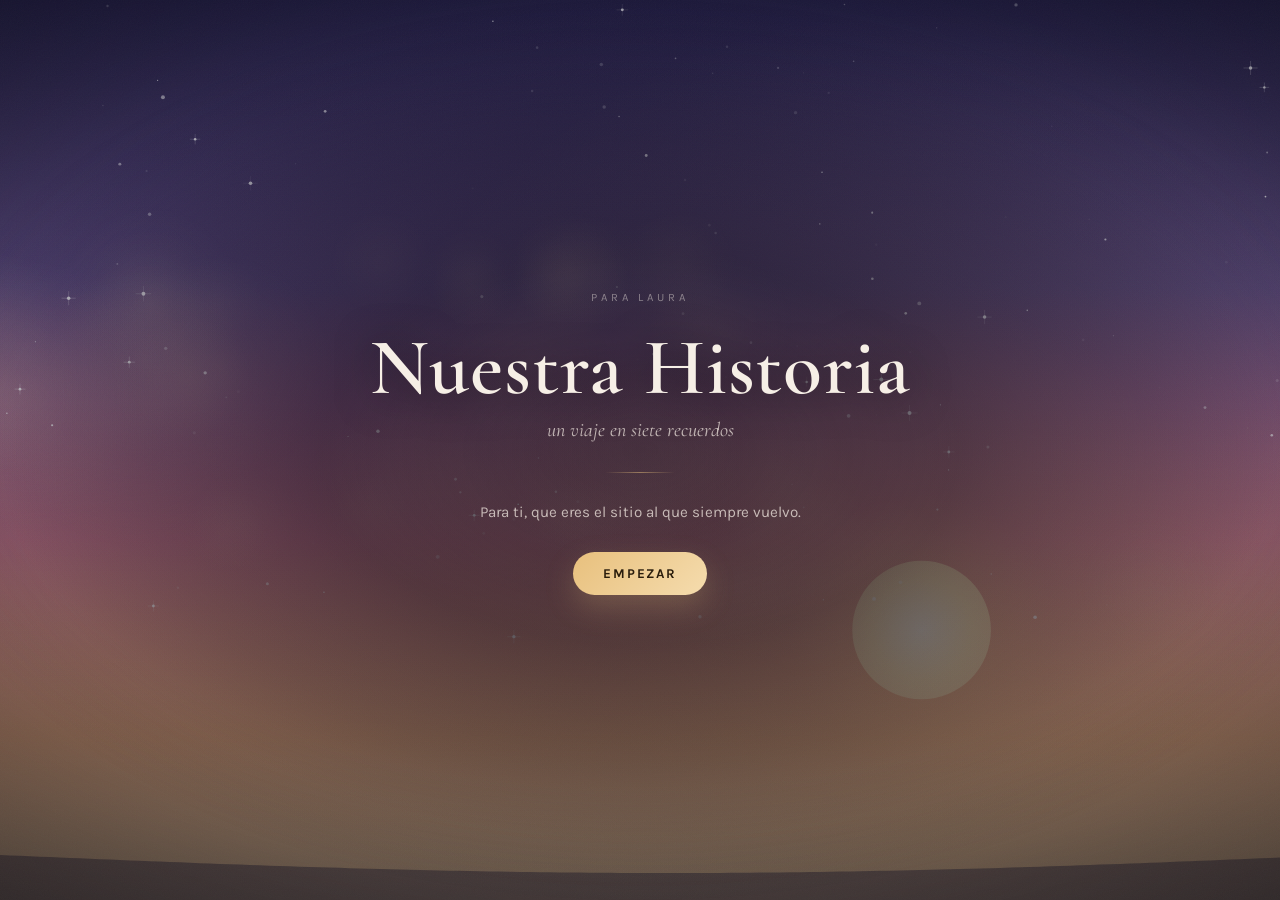
<file: index.html>
<!DOCTYPE html>
<html lang="es">
<head>
<meta charset="utf-8">
<meta name="viewport" content="width=device-width, initial-scale=1, viewport-fit=cover">
<meta name="theme-color" content="#1b1430">
<title>Nuestra Historia</title>

<link rel="preconnect" href="https://fonts.googleapis.com">
<link rel="preconnect" href="https://fonts.gstatic.com" crossorigin>
<link href="https://fonts.googleapis.com/css2?family=Cormorant+Garamond:ital,wght@0,400;0,600;1,400&family=Karla:wght@400;500;700&display=swap" rel="stylesheet">

<link rel="stylesheet" href="css/base.css">
<link rel="stylesheet" href="css/escena.css">
<link rel="stylesheet" href="css/ui.css">
<link rel="stylesheet" href="css/acertijos.css">
<link rel="stylesheet" href="css/mundo.css">
</head>
<body>

<!-- ===== MUNDO 3D ===== -->
<canvas id="lienzo3d" aria-hidden="true"></canvas>

<!-- ===== FONDO 2D: se usa en portada, prólogo y carta, y si no hay 3D ===== -->
<div id="mundo">
  <canvas id="lienzo" aria-hidden="true"></canvas>
  <div id="foto-fondo" aria-hidden="true"></div>
  <div id="velo" aria-hidden="true"></div>
  <div id="vineta" aria-hidden="true"></div>
</div>
<div id="foco" aria-hidden="true"></div>

<!-- ===== BARRA SUPERIOR ===== -->
<header id="hud" hidden>
  <button id="btn-mapa"  class="hud-btn" type="button" title="El viaje">
    <span class="hud-ico">◈</span><span class="hud-txt">El viaje</span>
  </button>
  <div id="hud-centro">
    <span id="hud-lugar"></span>
    <span id="hud-progreso"></span>
  </div>
  <div class="hud-derecha">
    <button id="btn-album" class="hud-btn" type="button" title="Recuerdos">
      <span class="hud-ico">❤</span><span class="hud-txt">Recuerdos</span>
    </button>
    <button id="btn-musica" class="hud-btn hud-btn-icono" type="button" title="Música" aria-pressed="false">
      <span class="hud-ico" id="ico-musica">♪</span>
    </button>
  </div>
</header>

<!-- ===== CONTENIDO ===== -->
<main id="escenario" tabindex="-1"></main>

<!-- ===== INTERFAZ DEL MUNDO 3D ===== -->
<div id="capa-mundo" hidden>
  <div id="brujula">
    <span id="brujula-flecha">▲</span>
    <span id="brujula-texto"></span>
    <span id="brujula-dist"></span>
  </div>

  <div id="mira"></div>

  <div id="cartel-objeto" hidden>
    <span id="cartel-titulo"></span>
    <span id="cartel-accion"></span>
  </div>

  <div id="mandos">
    <div id="palanca"><div id="palanca-bola"></div></div>
  </div>

  <button id="btn-tocar" type="button" hidden>
    <span class="ico">✦</span>
    <span class="txt">Tocar</span>
  </button>

  <div id="aviso-raton" hidden>
    <div class="caja">
      <p class="grande">Toca la pantalla para mirar alrededor</p>
      <p class="chica">Moverse: <b>W A S D</b> o las flechas · Correr: <b>Mayúsculas</b> · Salir del ratón: <b>Esc</b></p>
    </div>
  </div>
</div>

<!-- ===== CAPAS FLOTANTES ===== -->
<div id="celebracion" aria-hidden="true"></div>
<div id="transicion" aria-hidden="true"></div>
<div id="avisos" role="status" aria-live="polite"></div>

<audio id="pista-musica" loop preload="none"></audio>

<!-- ===== CÓDIGO ===== -->
<script src="vendor/three.min.js"></script>
<script src="contenido/historia.js"></script>
<script src="js/util.js"></script>
<script src="js/audio.js"></script>
<script src="js/escena.js"></script>
<script src="js/dialogo.js"></script>
<script src="js/acertijos.js"></script>
<script src="js/album.js"></script>
<script src="js/mundo/piezas.js"></script>
<script src="js/mundo/paisaje.js"></script>
<script src="js/mundo/jugador.js"></script>
<script src="js/mundo/mundo.js"></script>
<script src="js/motor.js"></script>
<script src="js/main.js"></script>
</body>
</html>
</file>
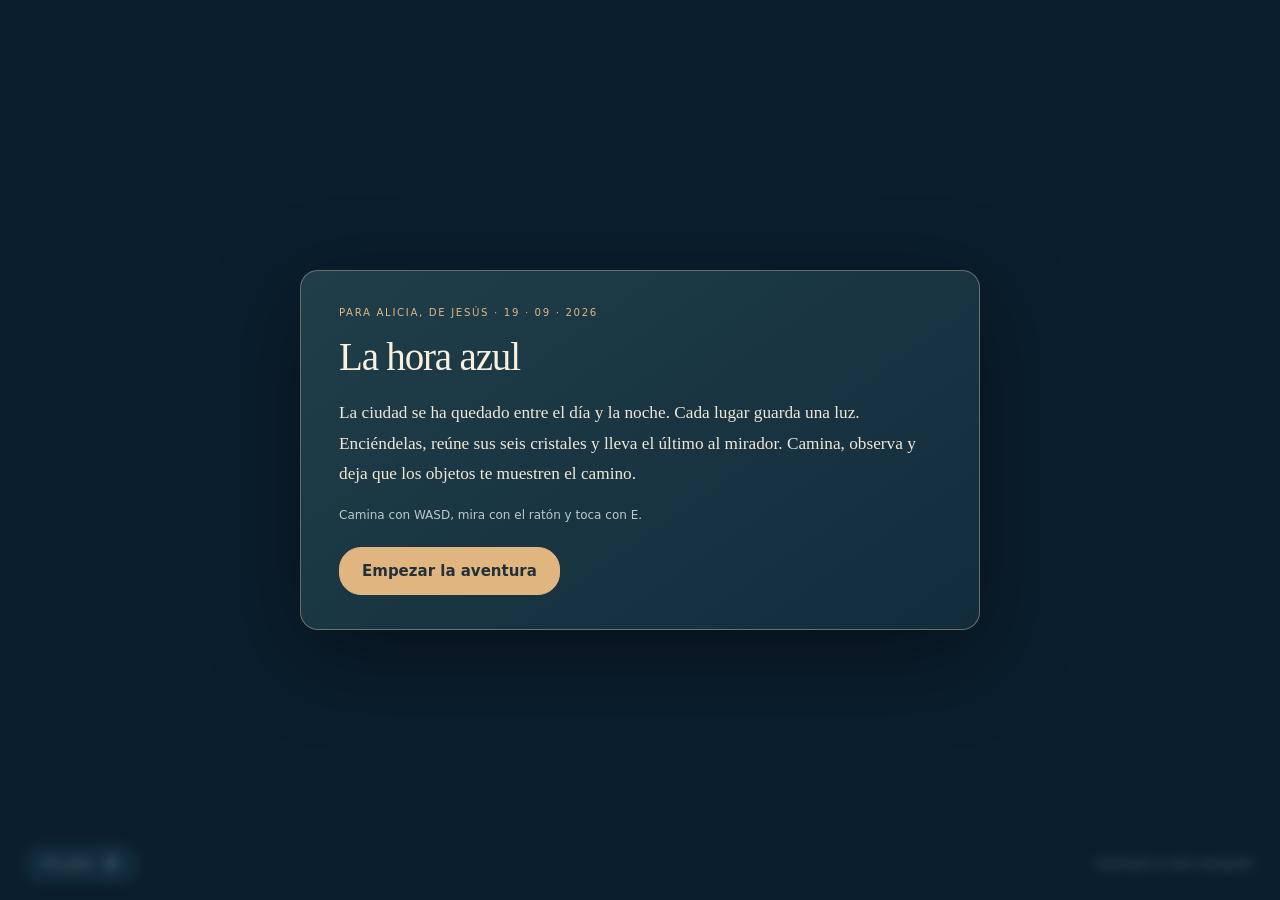
<file: hora-azul/index.html>
<!doctype html>
<html lang="es">
<head>
<meta charset="utf-8">
<meta name="viewport" content="width=device-width,initial-scale=1,viewport-fit=cover">
<meta name="theme-color" content="#111f2a">
<title>La hora azul · Para Alicia</title>
<meta name="description" content="Una aventura en primera persona por los lugares de nuestra historia.">
<link rel="stylesheet" href="estilo.css">
</head>
<body>

<canvas id="lienzo"></canvas>

<header id="cabecera" hidden>
  <p id="subtitulo"></p>
  <h1 id="titulo"></h1>
</header>

<section id="objetivo" hidden>
  <small>Ahora</small>
  <p id="objetivo-txt"></p>
  <span id="progreso"></span>
</section>

<div id="mira"></div>

<div id="cartel" hidden>
  <span id="cartel-txt"></span>
  <span id="cartel-acc"></span>
</div>

<div id="aviso" hidden></div>

<footer id="controles">
  <button id="btn-pista">Una pista <b>H</b></button>
  <span id="guardado">Guardado en este navegador</span>
</footer>

<div id="mandos">
  <div id="palanca"><div id="bola"></div></div>
</div>
<button id="btn-tocar" hidden><span>✦</span>Tocar</button>
<button id="btn-foto" hidden><span>◎</span>Foto</button>

<div id="aviso-raton" hidden>
  <div>Toca la pantalla para mirar alrededor</div>
</div>

<div id="panel" hidden>
  <div id="panel-caja"></div>
</div>

<script type="importmap">
{ "imports": {
    "three": "./vendor/three.module.js",
    "three/addons/": "./vendor/jsm/"
} }
</script>

<script type="module">
  import { Juego } from './motor/juego.js';
  const j = new Juego();
  document.documentElement.style.setProperty('--escala', j.estado.ajustes.texto);
  j.render.ponerCalidad(j.estado.ajustes.calidad);
  j.arrancar();
  window.__juego = j;   // para las pruebas
</script>
</body>
</html>
</file>
<file: css/base.css>
/* ============================================================
   BASE · variables, tipografía, reset
   ============================================================ */

:root{
  --tinta:        #f6efe6;
  --tinta-suave:  rgba(246,239,230,.72);
  --tinta-tenue:  rgba(246,239,230,.45);
  --papel:        rgba(22,16,34,.58);
  --papel-solido: #1d1630;
  --oro:          #e8c07d;
  --oro-claro:    #f5dcae;
  --rosa:         #e79a9a;
  --verde:        #8fcfa8;
  --rojo:         #e08b85;

  --borde:        rgba(246,239,230,.16);
  --borde-fuerte: rgba(232,192,125,.5);

  --serif:  "Cormorant Garamond", Georgia, "Times New Roman", serif;
  --sans:   "Karla", -apple-system, BlinkMacSystemFont, "Segoe UI", Roboto, sans-serif;

  --r-s: 10px;
  --r-m: 16px;
  --r-l: 24px;

  --sombra: 0 18px 50px rgba(0,0,0,.45);
  --curva:  cubic-bezier(.22,.7,.3,1);

  --hud-alto: 56px;
  --seguro-sup: env(safe-area-inset-top, 0px);
  --seguro-inf: env(safe-area-inset-bottom, 0px);
}

*,*::before,*::after{ box-sizing:border-box; }

html,body{
  height:100%;
  margin:0;
  padding:0;
}

body{
  background:#120d1f;
  color:var(--tinta);
  font-family:var(--sans);
  font-size:16px;
  line-height:1.6;
  overflow:hidden;
  -webkit-font-smoothing:antialiased;
  text-rendering:optimizeLegibility;
  overscroll-behavior:none;
}

h1,h2,h3{
  font-family:var(--serif);
  font-weight:600;
  line-height:1.15;
  margin:0;
  letter-spacing:.01em;
}

p{ margin:0 0 1em; }
p:last-child{ margin-bottom:0; }

button{
  font-family:inherit;
  font-size:inherit;
  color:inherit;
  border:0;
  background:none;
  cursor:pointer;
  -webkit-tap-highlight-color:transparent;
}

input,select{
  font-family:inherit;
  font-size:inherit;
  color:inherit;
}

:focus-visible{
  outline:2px solid var(--oro);
  outline-offset:3px;
  border-radius:4px;
}

::selection{ background:rgba(232,192,125,.32); }

/* ------------------------------------------------------------
   Escenario: la zona donde vive cada pantalla
   ------------------------------------------------------------ */
#escenario{
  position:relative;
  z-index:3;
  height:100%;
  overflow-y:auto;
  overflow-x:hidden;
  -webkit-overflow-scrolling:touch;
  padding:
    calc(var(--seguro-sup) + 24px) 20px
    calc(var(--seguro-inf) + 40px);
  display:flex;
  flex-direction:column;
  align-items:center;
  /* Nada de justify-content:center aquí: si el contenido es más alto que la
     pantalla, recorta por arriba y no hay forma de llegar. El centrado lo
     hace `margin:auto` de .pantalla, que sí respeta el desbordamiento. */
  scrollbar-width:thin;
  scrollbar-color:rgba(246,239,230,.22) transparent;
}
#escenario.con-hud{
  padding-top:calc(var(--seguro-sup) + var(--hud-alto) + 18px);
}
#escenario::-webkit-scrollbar{ width:8px; }
#escenario::-webkit-scrollbar-thumb{
  background:rgba(246,239,230,.2);
  border-radius:8px;
}

.pantalla{
  width:100%;
  max-width:620px;
  margin:auto;
  padding:34px 26px;
  animation:entrar .7s var(--curva) both;
}
.pantalla--ancha{ max-width:860px; }

@keyframes entrar{
  from{ opacity:0; transform:translateY(18px); }
  to  { opacity:1; transform:none; }
}

/* Aparición escalonada de hijos */
.escalonado > *{ animation:entrar .6s var(--curva) both; }
.escalonado > *:nth-child(1){ animation-delay:.05s; }
.escalonado > *:nth-child(2){ animation-delay:.14s; }
.escalonado > *:nth-child(3){ animation-delay:.23s; }
.escalonado > *:nth-child(4){ animation-delay:.32s; }
.escalonado > *:nth-child(5){ animation-delay:.41s; }
.escalonado > *:nth-child(6){ animation-delay:.50s; }
.escalonado > *:nth-child(7){ animation-delay:.59s; }
.escalonado > *:nth-child(8){ animation-delay:.68s; }

/* ------------------------------------------------------------
   Avisos (mensajes flotantes)
   ------------------------------------------------------------ */
#avisos{
  position:fixed;
  left:50%;
  bottom:calc(var(--seguro-inf) + 22px);
  transform:translateX(-50%);
  z-index:60;
  display:flex;
  flex-direction:column;
  gap:8px;
  align-items:center;
  pointer-events:none;
  width:min(92vw,440px);
}
.aviso{
  background:rgba(18,13,31,.92);
  border:1px solid var(--borde);
  backdrop-filter:blur(14px);
  -webkit-backdrop-filter:blur(14px);
  border-radius:999px;
  padding:9px 20px;
  font-size:.9rem;
  text-align:center;
  box-shadow:var(--sombra);
  animation:aviso-in .4s var(--curva) both;
}
.aviso--bien{ border-color:rgba(143,207,168,.45); color:#cdeedb; }
.aviso--mal { border-color:rgba(224,139,133,.45); color:#f3c9c6; }
.aviso.saliendo{ animation:aviso-out .35s ease forwards; }

@keyframes aviso-in{
  from{ opacity:0; transform:translateY(14px) scale(.96); }
  to  { opacity:1; transform:none; }
}
@keyframes aviso-out{
  to{ opacity:0; transform:translateY(-10px); }
}

/* ------------------------------------------------------------
   Transición entre escenas
   ------------------------------------------------------------ */
#transicion{
  position:fixed;
  inset:0;
  z-index:80;
  background:#0d0918;
  opacity:0;
  pointer-events:none;
  transition:opacity .55s ease;
}
#transicion.visible{ opacity:1; pointer-events:all; }

/* ------------------------------------------------------------
   Utilidades
   ------------------------------------------------------------ */
.oculto{ display:none !important; }
.centrado{ text-align:center; }

.solo-lectores{
  position:absolute;
  width:1px;height:1px;
  padding:0;margin:-1px;
  overflow:hidden;
  clip:rect(0 0 0 0);
  white-space:nowrap;
  border:0;
}

/* Error de contenido */
.panico{
  max-width:640px;
  margin:auto;
  background:#2a1622;
  border:1px solid rgba(224,139,133,.5);
  border-radius:var(--r-m);
  padding:26px;
  font-family:var(--sans);
}
.panico h2{ color:var(--rojo); margin-bottom:12px; }
.panico code{
  display:block;
  background:rgba(0,0,0,.4);
  padding:12px;
  border-radius:8px;
  font-size:.85rem;
  margin-top:12px;
  white-space:pre-wrap;
  word-break:break-word;
}

@media (prefers-reduced-motion:reduce){
  *,*::before,*::after{
    animation-duration:.01ms !important;
    animation-iteration-count:1 !important;
    transition-duration:.01ms !important;
  }
}

@media (max-width:520px){
  body{ font-size:15px; }
  #escenario{ padding-left:16px; padding-right:16px; }
  .pantalla{ padding:26px 14px; }
}
</file>
<file: css/escena.css>
/* ============================================================
   ESCENA · el paisaje de fondo
   ============================================================ */

#mundo{
  position:fixed;
  inset:0;
  z-index:0;
  overflow:hidden;
  background:#120d1f;
}

#lienzo{
  position:absolute;
  inset:0;
  width:100%;
  height:100%;
  display:block;
  transition:opacity 1s ease;
}
#lienzo.atenuado{ opacity:.35; }

/* Foto real de fondo (si el capítulo la tiene) */
#foto-fondo{
  position:absolute;
  inset:-3%;
  background-size:cover;
  background-position:center;
  opacity:0;
  transform:scale(1.06);
  transition:opacity 1.4s ease;
  filter:saturate(.88) contrast(1.02);
}
#foto-fondo.visible{
  opacity:.55;
  animation:respirar 26s ease-in-out infinite alternate;
}
@keyframes respirar{
  from{ transform:scale(1.04) translate(0,0); }
  to  { transform:scale(1.12) translate(-1.2%,-1%); }
}

/* Velo de color: da unidad y hace legible el texto */
#velo{
  position:absolute;
  inset:0;
  background:
    radial-gradient(120% 80% at 50% 0%,   rgba(10,7,20,0)   0%, rgba(10,7,20,.30) 60%, rgba(10,7,20,.62) 100%),
    linear-gradient(180deg, rgba(12,8,22,.18) 0%, rgba(12,8,22,.52) 100%);
  transition:background 1.2s ease;
}

/* ------------------------------------------------------------
   Enfoque: oscurece el centro de la pantalla, que es donde cae
   siempre el texto. El paisaje sigue viéndose alrededor y el
   contraste queda asegurado en cualquier escenario, también de día.
   Va a pantalla completa a propósito: si se pusiera detrás del
   bloque de texto se le vería el borde rectangular.
   ------------------------------------------------------------ */
#foco{
  position:fixed;
  inset:0;
  z-index:2;
  pointer-events:none;
  background:radial-gradient(ellipse 62% 54% at 50% 50%,
    rgba(8,5,16,.56) 0%,
    rgba(8,5,16,.46) 40%,
    rgba(8,5,16,.24) 64%,
    rgba(8,5,16,.07) 80%,
    rgba(8,5,16,0)   93%);
}

/* Viñeta */
#vineta{
  position:absolute;
  inset:0;
  pointer-events:none;
  background:radial-gradient(115% 95% at 50% 45%, rgba(0,0,0,0) 45%, rgba(0,0,0,.55) 100%);
  mix-blend-mode:multiply;
}

/* Grano sutil de película */
#mundo::after{
  content:"";
  position:absolute;
  inset:0;
  pointer-events:none;
  opacity:.045;
  background-image:url("data:image/svg+xml;utf8,\
<svg xmlns='http://www.w3.org/2000/svg' width='120' height='120'>\
<filter id='n'><feTurbulence type='fractalNoise' baseFrequency='.85' numOctaves='3'/></filter>\
<rect width='120' height='120' filter='url(%23n)' opacity='.7'/></svg>");
  animation:grano 1.1s steps(3) infinite;
}
@keyframes grano{
  0%  { transform:translate(0,0); }
  33% { transform:translate(-2%,1%); }
  66% { transform:translate(1%,-2%); }
  100%{ transform:translate(0,0); }
}

/* ------------------------------------------------------------
   Sello de lugar / fecha
   ------------------------------------------------------------ */
.sello{
  display:inline-flex;
  align-items:center;
  gap:9px;
  font-family:var(--sans);
  font-size:.68rem;
  letter-spacing:.22em;
  text-transform:uppercase;
  color:var(--tinta-tenue);
  margin-bottom:14px;
}
.sello::before,
.sello::after{
  content:"";
  width:26px;
  height:1px;
  background:linear-gradient(90deg,transparent,var(--borde-fuerte),transparent);
}

/* ------------------------------------------------------------
   Marco de foto (recuerdos, álbum, final)
   ------------------------------------------------------------ */
.marco{
  position:relative;
  display:block;
  width:100%;
  border-radius:var(--r-s);
  overflow:hidden;
  background:rgba(0,0,0,.3);
  border:1px solid var(--borde);
  box-shadow:var(--sombra);
}
.marco img{
  display:block;
  width:100%;
  height:auto;
  object-fit:cover;
}
.marco--polaroid{
  background:#f3ece1;
  border:0;
  padding:12px 12px 46px;
  border-radius:3px;
  transform:rotate(-1.4deg);
  box-shadow:0 22px 44px rgba(0,0,0,.5);
}
.marco--polaroid img{ border-radius:1px; }
.marco--polaroid .pie{
  position:absolute;
  left:0; right:0; bottom:12px;
  text-align:center;
  font-family:var(--serif);
  font-style:italic;
  font-size:1rem;
  color:#3b2f26;
}
</file>
<file: css/ui.css>
/* ============================================================
   UI · HUD, botones, tarjetas, narración, mapa, álbum, final
   ============================================================ */

/* ------------------------------------------------------------
   HUD
   ------------------------------------------------------------ */
#hud{
  position:fixed;
  top:0; left:0; right:0;
  z-index:20;
  height:calc(var(--hud-alto) + var(--seguro-sup));
  padding:var(--seguro-sup) 12px 0;
  display:flex;
  align-items:center;
  justify-content:space-between;
  gap:10px;
  background:linear-gradient(180deg, rgba(12,8,22,.72) 0%, rgba(12,8,22,0) 100%);
  backdrop-filter:blur(6px);
  -webkit-backdrop-filter:blur(6px);
  animation:entrar .6s var(--curva) both;
}
#hud[hidden]{ display:none; }

.hud-derecha{ display:flex; align-items:center; gap:8px; }

.hud-btn{
  display:inline-flex;
  align-items:center;
  gap:7px;
  padding:8px 14px;
  border-radius:999px;
  border:1px solid var(--borde);
  background:rgba(18,13,31,.5);
  color:var(--tinta-suave);
  font-size:.76rem;
  letter-spacing:.09em;
  text-transform:uppercase;
  transition:all .25s var(--curva);
  white-space:nowrap;
}
.hud-btn:hover{
  color:var(--tinta);
  border-color:var(--borde-fuerte);
  background:rgba(232,192,125,.1);
}
.hud-btn-icono{ padding:8px 11px; }
.hud-btn[aria-pressed="true"] .hud-ico{ color:var(--oro); }
.hud-ico{ font-size:.95rem; line-height:1; color:var(--oro); }

#hud-centro{
  flex:1;
  min-width:0;
  text-align:center;
  display:flex;
  flex-direction:column;
  gap:2px;
}
#hud-lugar{
  font-family:var(--serif);
  font-size:1rem;
  color:var(--tinta-suave);
  white-space:nowrap;
  overflow:hidden;
  text-overflow:ellipsis;
}
#hud-progreso{
  font-size:.6rem;
  letter-spacing:.28em;
  text-transform:uppercase;
  color:var(--tinta-tenue);
}

@media (max-width:620px){
  .hud-txt{ display:none; }
  .hud-btn{ padding:9px 12px; }
}

/* ------------------------------------------------------------
   Tarjeta de papel
   ------------------------------------------------------------ */
.tarjeta{
  background:var(--papel);
  backdrop-filter:blur(18px) saturate(1.1);
  -webkit-backdrop-filter:blur(18px) saturate(1.1);
  border:1px solid var(--borde);
  border-radius:var(--r-l);
  padding:30px;
  box-shadow:var(--sombra);
}
@media (max-width:520px){
  .tarjeta{ padding:22px 18px; border-radius:var(--r-m); }
}

/* ------------------------------------------------------------
   Botones
   ------------------------------------------------------------ */
.boton{
  display:inline-flex;
  align-items:center;
  justify-content:center;
  gap:10px;
  padding:14px 30px;
  border-radius:999px;
  background:linear-gradient(135deg,var(--oro) 0%,var(--oro-claro) 100%);
  color:#2a1d0c;
  font-weight:700;
  font-size:.84rem;
  letter-spacing:.14em;
  text-transform:uppercase;
  box-shadow:0 12px 30px rgba(232,192,125,.24);
  transition:transform .22s var(--curva), box-shadow .22s var(--curva), filter .22s;
}
.boton:hover{
  transform:translateY(-2px);
  box-shadow:0 18px 40px rgba(232,192,125,.34);
  filter:brightness(1.04);
}
.boton:active{ transform:translateY(0); }
.boton[disabled]{
  opacity:.4;
  cursor:not-allowed;
  transform:none;
  box-shadow:none;
}

.boton--fantasma{
  background:none;
  color:var(--tinta-suave);
  border:1px solid var(--borde);
  box-shadow:none;
  font-weight:500;
}
.boton--fantasma:hover{
  color:var(--tinta);
  border-color:var(--borde-fuerte);
  background:rgba(232,192,125,.08);
  box-shadow:none;
}

.boton--texto{
  background:none;
  box-shadow:none;
  color:var(--tinta-tenue);
  text-transform:none;
  letter-spacing:.02em;
  font-weight:400;
  font-size:.85rem;
  padding:8px 12px;
  text-decoration:underline;
  text-underline-offset:4px;
  text-decoration-color:var(--borde);
}
.boton--texto:hover{ color:var(--tinta); transform:none; box-shadow:none; filter:none; }

.fila-botones{
  display:flex;
  flex-wrap:wrap;
  gap:12px;
  justify-content:center;
  align-items:center;
  margin-top:26px;
}

/* ------------------------------------------------------------
   PORTADA
   ------------------------------------------------------------ */
.portada{ text-align:center; }
.portada .para{
  font-size:.7rem;
  letter-spacing:.34em;
  text-transform:uppercase;
  color:var(--tinta-tenue);
  margin-bottom:20px;
}
.portada h1{
  font-size:clamp(2.9rem,11vw,5rem);
  line-height:1.02;
  margin-bottom:6px;
  text-shadow:0 4px 40px rgba(0,0,0,.5);
}
.portada .nombre-ella{
  display:block;
  font-style:italic;
  color:var(--oro-claro);
  font-size:clamp(1.5rem,6vw,2.3rem);
  margin-bottom:18px;
}
.portada .subtitulo{
  font-family:var(--serif);
  font-style:italic;
  font-size:1.25rem;
  color:var(--tinta-suave);
  margin-bottom:8px;
}
.portada .dedicatoria{
  max-width:400px;
  margin:22px auto 0;
  font-size:.95rem;
  color:var(--tinta-suave);
  line-height:1.75;
}
.portada .adorno{
  width:70px;
  height:1px;
  margin:26px auto;
  background:linear-gradient(90deg,transparent,var(--borde-fuerte),transparent);
}

/* ------------------------------------------------------------
   NARRACIÓN (máquina de escribir)
   ------------------------------------------------------------ */
.narracion{
  font-family:var(--serif);
  font-size:clamp(1.25rem,4.2vw,1.62rem);
  line-height:1.65;
  color:var(--tinta);
  text-align:center;
  text-shadow:0 2px 24px rgba(0,0,0,.6);
  min-height:40vh;
  display:flex;
  flex-direction:column;
  justify-content:center;
  gap:.35em;
}
.narracion .linea{
  opacity:0;
  transition:opacity .9s ease;
}
.narracion .linea.puesta{ opacity:1; }
.narracion .linea.vacia{ height:.7em; }
.narracion .cursor{
  display:inline-block;
  width:2px;
  height:1em;
  background:var(--oro);
  margin-left:3px;
  vertical-align:-.12em;
  animation:parpadeo .95s steps(2) infinite;
}
@keyframes parpadeo{ 50%{ opacity:0; } }

.pista-seguir{
  margin-top:34px;
  text-align:center;
  font-size:.72rem;
  letter-spacing:.26em;
  text-transform:uppercase;
  color:var(--tinta-tenue);
  animation:latir 2.4s ease-in-out infinite;
}
@keyframes latir{ 50%{ opacity:.4; } }

/* ------------------------------------------------------------
   CABECERA DE CAPÍTULO
   ------------------------------------------------------------ */
.cap-cabecera{ text-align:center; margin-bottom:30px; }
.cap-numero{
  font-size:.66rem;
  letter-spacing:.34em;
  text-transform:uppercase;
  color:var(--oro);
  margin-bottom:12px;
}
.cap-cabecera h2{
  font-size:clamp(1.9rem,7vw,2.9rem);
  margin-bottom:10px;
  text-shadow:0 3px 30px rgba(0,0,0,.55);
}
.cap-lugar{
  font-family:var(--serif);
  font-style:italic;
  font-size:1.1rem;
  color:var(--tinta-suave);
  text-shadow:0 2px 16px rgba(0,0,0,.6);
}

/* ------------------------------------------------------------
   RECUERDO DESBLOQUEADO
   ------------------------------------------------------------ */
.recuerdo{ text-align:center; }
.recuerdo .insignia{
  display:inline-block;
  background:rgba(18,13,31,.42);
  backdrop-filter:blur(6px);
  -webkit-backdrop-filter:blur(6px);
  font-size:.64rem;
  letter-spacing:.3em;
  text-transform:uppercase;
  color:var(--oro);
  border:1px solid var(--borde-fuerte);
  border-radius:999px;
  padding:6px 16px;
  margin-bottom:22px;
}
.recuerdo h3{
  font-size:clamp(1.7rem,6vw,2.4rem);
  margin-bottom:18px;
}
.recuerdo .cuerpo{
  font-family:var(--serif);
  font-size:1.22rem;
  line-height:1.75;
  color:var(--tinta);
  max-width:48ch;
  margin:0 auto;
  text-shadow:0 2px 18px rgba(0,0,0,.55);
}
.recuerdo .cita{
  margin-top:24px;
  font-family:var(--serif);
  font-style:italic;
  font-size:1.18rem;
  color:var(--oro-claro);
  padding:16px 22px;
  border-left:2px solid var(--borde-fuerte);
  text-align:left;
  display:inline-block;
  /* fondo propio: si no, sobre un cielo claro la cita se pierde */
  background:rgba(14,10,24,.5);
  backdrop-filter:blur(10px);
  -webkit-backdrop-filter:blur(10px);
  border-radius:0 var(--r-s) var(--r-s) 0;
}
.recuerdo .marco{ margin:26px auto 0; max-width:400px; }

/* La letra que se gana */
.fragmento{
  margin:30px auto 0;
  display:flex;
  flex-direction:column;
  align-items:center;
  gap:10px;
}
.fragmento .etiqueta{
  font-size:.64rem;
  letter-spacing:.3em;
  text-transform:uppercase;
  color:var(--tinta-suave);
  text-shadow:0 1px 10px rgba(0,0,0,.7);
}
.fragmento .letra{
  width:72px;
  height:72px;
  display:grid;
  place-items:center;
  font-family:var(--serif);
  font-size:2.5rem;
  color:var(--oro-claro);
  border:1px solid var(--borde-fuerte);
  border-radius:var(--r-s);
  background:rgba(232,192,125,.09);
  box-shadow:0 0 34px rgba(232,192,125,.22);
  animation:sello-in .8s var(--curva) both, brillo 3.4s ease-in-out infinite 1s;
}
@keyframes sello-in{
  from{ opacity:0; transform:scale(.5) rotate(-12deg); }
  to  { opacity:1; transform:none; }
}
@keyframes brillo{
  50%{ box-shadow:0 0 50px rgba(232,192,125,.42); }
}

/* ------------------------------------------------------------
   MAPA DEL VIAJE
   ------------------------------------------------------------ */
.mapa-titulo{ text-align:center; margin-bottom:30px; }
.mapa-titulo h2{ font-size:clamp(1.8rem,6vw,2.5rem); margin-bottom:8px; }
.mapa-titulo p{ color:var(--tinta-suave); font-size:.95rem; }

.paradas{
  position:relative;
  display:flex;
  flex-direction:column;
  gap:4px;
  padding-left:14px;
}
.paradas::before{
  content:"";
  position:absolute;
  left:27px; top:22px; bottom:22px;
  width:2px;
  background:linear-gradient(180deg,var(--borde-fuerte),var(--borde));
}

.parada{
  position:relative;
  display:flex;
  align-items:center;
  gap:16px;
  padding:14px 16px 14px 0;
  border-radius:var(--r-m);
  text-align:left;
  width:100%;
  transition:background .25s var(--curva), transform .25s var(--curva);
}
.parada:hover:not(.parada--bloqueada){
  background:rgba(232,192,125,.08);
  transform:translateX(4px);
}
.parada--bloqueada{ cursor:default; opacity:.42; }

.parada .punto{
  position:relative;
  z-index:2;
  flex:0 0 28px;
  width:28px; height:28px;
  border-radius:50%;
  display:grid;
  place-items:center;
  font-size:.78rem;
  border:2px solid var(--borde);
  background:var(--papel-solido);
  color:var(--tinta-tenue);
}
.parada--hecha .punto{
  border-color:var(--oro);
  background:var(--oro);
  color:#2a1d0c;
  box-shadow:0 0 20px rgba(232,192,125,.5);
}
.parada--actual .punto{
  border-color:var(--oro);
  color:var(--oro);
  animation:pulso 2s ease-in-out infinite;
}
@keyframes pulso{
  0%,100%{ box-shadow:0 0 0 0 rgba(232,192,125,.5); }
  50%    { box-shadow:0 0 0 9px rgba(232,192,125,0); }
}

.parada .info{
  flex:1;
  min-width:0;
  display:flex;
  flex-direction:column;
  gap:2px;
}
.parada .nombre{
  display:block;
  font-family:var(--serif);
  font-size:1.24rem;
  line-height:1.25;
  color:var(--tinta);
  overflow:hidden;
  text-overflow:ellipsis;
  white-space:nowrap;
}
.parada--bloqueada .nombre{ font-style:italic; color:var(--tinta-tenue); }
.parada .sitio{
  display:block;
  font-size:.8rem;
  color:var(--tinta-tenue);
  margin-top:2px;
  overflow:hidden;
  text-overflow:ellipsis;
  white-space:nowrap;
}
.parada .marca{
  flex:0 0 auto;
  width:34px;
  height:34px;
  display:grid;
  place-items:center;
  font-family:var(--serif);
  font-size:1.3rem;
  color:var(--oro-claro);
  border:1px solid var(--borde-fuerte);
  border-radius:6px;
  background:rgba(232,192,125,.08);
}

/* Clave que se va formando */
.clave-parcial{
  margin-top:32px;
  padding-top:26px;
  border-top:1px solid var(--borde);
  text-align:center;
}
.clave-parcial .etiqueta{
  font-size:.64rem;
  letter-spacing:.3em;
  text-transform:uppercase;
  color:var(--tinta-tenue);
  margin-bottom:14px;
}
.casillas{
  display:flex;
  gap:9px;
  justify-content:center;
  flex-wrap:wrap;
}
.casilla{
  width:40px; height:48px;
  display:grid;
  place-items:center;
  font-family:var(--serif);
  font-size:1.5rem;
  border-radius:6px;
  border:1px solid var(--borde);
  background:rgba(0,0,0,.22);
  color:var(--tinta-tenue);
}
.casilla.llena{
  color:var(--oro-claro);
  border-color:var(--borde-fuerte);
  background:rgba(232,192,125,.1);
}

/* ------------------------------------------------------------
   ÁLBUM
   ------------------------------------------------------------ */
.album-rejilla{
  display:grid;
  grid-template-columns:repeat(auto-fill,minmax(230px,1fr));
  gap:16px;
  margin-top:26px;
}
.album-ficha{
  background:var(--papel);
  border:1px solid var(--borde);
  border-radius:var(--r-m);
  padding:20px;
  text-align:left;
  backdrop-filter:blur(12px);
  -webkit-backdrop-filter:blur(12px);
  transition:transform .25s var(--curva), border-color .25s;
}
.album-ficha:hover{ transform:translateY(-3px); border-color:var(--borde-fuerte); }
.album-ficha h4{
  font-family:var(--serif);
  font-size:1.3rem;
  font-weight:600;
  margin:0 0 8px;
}
.album-ficha .lugar{
  font-size:.68rem;
  letter-spacing:.2em;
  text-transform:uppercase;
  color:var(--oro);
  margin-bottom:10px;
}
.album-ficha p{
  font-size:.92rem;
  color:var(--tinta-suave);
  line-height:1.65;
}
.album-ficha .cita{
  font-family:var(--serif);
  font-style:italic;
  color:var(--oro-claro);
  font-size:1rem;
  margin-top:12px;
}
.album-ficha .marco{ margin-bottom:14px; }
.album-vacio{
  text-align:center;
  color:var(--tinta-tenue);
  font-family:var(--serif);
  font-style:italic;
  font-size:1.2rem;
  padding:50px 20px;
}

/* ------------------------------------------------------------
   FINAL · carta
   ------------------------------------------------------------ */
.carta{
  font-family:var(--serif);
  font-size:clamp(1.16rem,3.9vw,1.42rem);
  line-height:1.85;
  text-align:center;
  color:var(--tinta);
}
.carta .linea{ opacity:0; transition:opacity 1.1s ease; }
.carta .linea.puesta{ opacity:1; }
.carta .linea.vacia{ height:.85em; }
.carta .firma{
  margin-top:34px;
  font-style:italic;
  font-size:1.5rem;
  color:var(--oro-claro);
}
.carta-foto{ margin:32px auto 0; max-width:380px; }

.regalo{
  margin-top:40px;
  text-align:center;
  animation:entrar .8s var(--curva) both;
}
.regalo h3{
  font-size:clamp(1.7rem,6vw,2.3rem);
  color:var(--oro-claro);
  margin-bottom:16px;
}
.regalo p{
  font-family:var(--serif);
  font-size:1.3rem;
  line-height:1.7;
}

/* Corazones / confeti */
#celebracion{
  position:fixed;
  inset:0;
  z-index:70;
  pointer-events:none;
  overflow:hidden;
}
.chispa{
  position:absolute;
  will-change:transform,opacity;
  font-size:18px;
  animation:subir linear forwards;
}
@keyframes subir{
  0%  { transform:translateY(0) scale(.5) rotate(0deg); opacity:0; }
  12% { opacity:1; }
  100%{ transform:translateY(-105vh) scale(1.15) rotate(var(--giro,180deg)); opacity:0; }
}
</file>
<file: css/acertijos.css>
/* ============================================================
   ACERTIJOS · todos los tipos de prueba
   ============================================================ */

.acertijo{ text-align:center; }

.acertijo .pregunta{
  font-family:var(--serif);
  font-size:clamp(1.4rem,5vw,1.95rem);
  line-height:1.4;
  margin-bottom:8px;
  text-shadow:0 2px 20px rgba(0,0,0,.5);
}
.acertijo .subpregunta{
  font-size:.82rem;
  letter-spacing:.16em;
  text-transform:uppercase;
  color:var(--tinta-tenue);
  margin-bottom:26px;
}
.acertijo .cuerpo{ margin:26px 0 6px; }

/* Sacudida al fallar */
.sacudir{ animation:sacudir .45s ease; }
@keyframes sacudir{
  10%,90%{ transform:translateX(-2px); }
  20%,80%{ transform:translateX(4px); }
  30%,50%,70%{ transform:translateX(-7px); }
  40%,60%{ transform:translateX(7px); }
}

/* Pistas */
.pistas{ margin-top:22px; }
.pista{
  display:flex;
  gap:11px;
  align-items:flex-start;
  text-align:left;
  background:rgba(14,10,24,.55);
  backdrop-filter:blur(10px);
  -webkit-backdrop-filter:blur(10px);
  border:1px solid rgba(232,192,125,.3);
  border-radius:var(--r-s);
  padding:13px 16px;
  margin-bottom:9px;
  font-size:.95rem;
  color:var(--tinta);
  font-family:var(--serif);
  font-size:1.08rem;
  animation:entrar .5s var(--curva) both;
}
.pista .ico{ color:var(--oro); flex:0 0 auto; }

.ayuda-fila{
  display:flex;
  flex-wrap:wrap;
  gap:10px;
  justify-content:center;
  margin-top:18px;
}

/* ------------------------------------------------------------
   TEXTO LIBRE
   ------------------------------------------------------------ */
.campo-texto{
  width:100%;
  max-width:420px;
  padding:15px 20px;
  border-radius:999px;
  border:1px solid var(--borde);
  background:rgba(0,0,0,.3);
  color:var(--tinta);
  text-align:center;
  font-size:1.1rem;
  font-family:var(--serif);
  transition:border-color .25s, box-shadow .25s, background .25s;
}
.campo-texto::placeholder{ color:var(--tinta-tenue); font-style:italic; }
.campo-texto:focus{
  outline:none;
  border-color:var(--borde-fuerte);
  background:rgba(0,0,0,.42);
  box-shadow:0 0 0 4px rgba(232,192,125,.12);
}

/* Audio de apoyo (una canción, una nota de voz...) */
.audio-pista{
  width:100%;
  max-width:420px;
  margin:0 auto 20px;
  display:block;
  border-radius:999px;
}

.imagen-apoyo{
  max-width:min(100%,420px);
  margin:0 auto 22px;
  border-radius:var(--r-s);
  display:block;
  border:1px solid var(--borde);
}

/* ------------------------------------------------------------
   OPCIÓN MÚLTIPLE
   ------------------------------------------------------------ */
.opciones{
  display:flex;
  flex-direction:column;
  gap:11px;
  max-width:460px;
  margin:0 auto;
}
.opcion{
  padding:16px 22px;
  border-radius:var(--r-m);
  border:1px solid var(--borde);
  background:rgba(0,0,0,.26);
  color:var(--tinta);
  font-family:var(--serif);
  font-size:1.16rem;
  text-align:left;
  transition:all .22s var(--curva);
}
.opcion:hover:not([disabled]){
  border-color:var(--borde-fuerte);
  background:rgba(232,192,125,.1);
  transform:translateX(4px);
}
.opcion.bien{
  border-color:rgba(143,207,168,.65);
  background:rgba(143,207,168,.16);
  color:#d8f1e3;
}
.opcion.mal{
  border-color:rgba(224,139,133,.6);
  background:rgba(224,139,133,.13);
  opacity:.6;
}

/* ------------------------------------------------------------
   FECHA
   ------------------------------------------------------------ */
.fecha-campos{
  display:flex;
  gap:10px;
  justify-content:center;
  flex-wrap:wrap;
}
.fecha-campo{ display:flex; flex-direction:column; gap:7px; }
.fecha-campo label{
  font-size:.6rem;
  letter-spacing:.24em;
  text-transform:uppercase;
  color:var(--tinta-tenue);
}
.fecha-campo select{
  padding:13px 16px;
  border-radius:var(--r-s);
  border:1px solid var(--borde);
  background:rgba(0,0,0,.42);
  color:var(--tinta);
  font-size:1.02rem;
  font-family:var(--serif);
  min-width:104px;
  cursor:pointer;
  appearance:none;
  background-image:url("data:image/svg+xml;utf8,<svg xmlns='http://www.w3.org/2000/svg' width='12' height='8' fill='none' stroke='%23e8c07d' stroke-width='1.6'><path d='M1 1l5 5 5-5'/></svg>");
  background-repeat:no-repeat;
  background-position:right 14px center;
  padding-right:36px;
}
.fecha-campo select:focus{ outline:none; border-color:var(--borde-fuerte); }
.fecha-campo select option{ background:var(--papel-solido); color:var(--tinta); }

/* ------------------------------------------------------------
   CÓDIGO (cerradura)
   ------------------------------------------------------------ */
.codigo-visor{
  display:flex;
  gap:11px;
  justify-content:center;
  margin-bottom:26px;
}
.codigo-digito{
  width:52px; height:64px;
  display:grid;
  place-items:center;
  border-radius:var(--r-s);
  border:1px solid var(--borde);
  background:rgba(0,0,0,.34);
  font-family:var(--serif);
  font-size:2rem;
  color:var(--oro-claro);
  transition:all .2s var(--curva);
}
.codigo-digito.lleno{
  border-color:var(--borde-fuerte);
  background:rgba(232,192,125,.1);
  box-shadow:0 0 22px rgba(232,192,125,.18);
}
.teclado{
  display:grid;
  grid-template-columns:repeat(3,1fr);
  gap:11px;
  max-width:290px;
  margin:0 auto;
}
.tecla{
  aspect-ratio:1.45;
  border-radius:var(--r-s);
  border:1px solid var(--borde);
  background:rgba(0,0,0,.26);
  color:var(--tinta);
  font-family:var(--serif);
  font-size:1.5rem;
  transition:all .18s var(--curva);
}
.tecla:hover{ border-color:var(--borde-fuerte); background:rgba(232,192,125,.12); }
.tecla:active{ transform:scale(.94); }
.tecla--accion{ font-size:1.05rem; font-family:var(--sans); color:var(--tinta-tenue); }

/* ------------------------------------------------------------
   ORDENAR
   ------------------------------------------------------------ */
.lista-orden{
  display:flex;
  flex-direction:column;
  gap:10px;
  max-width:520px;
  margin:0 auto;
}
.trozo{
  display:flex;
  align-items:center;
  gap:14px;
  padding:15px 18px;
  border-radius:var(--r-m);
  border:1px solid var(--borde);
  background:rgba(0,0,0,.28);
  text-align:left;
  transition:all .25s var(--curva);
}
.trozo .numero{
  flex:0 0 30px;
  width:30px; height:30px;
  display:grid;
  place-items:center;
  border-radius:50%;
  border:1px solid var(--borde);
  font-size:.85rem;
  color:var(--tinta-tenue);
}
.trozo.elegido .numero{
  border-color:var(--oro);
  background:var(--oro);
  color:#2a1d0c;
}
.trozo .texto{
  flex:1;
  font-family:var(--serif);
  font-size:1.12rem;
  line-height:1.4;
}
.trozo:hover:not(.elegido):not([disabled]){
  border-color:var(--borde-fuerte);
  background:rgba(232,192,125,.09);
}
.trozo.elegido{
  border-color:var(--borde-fuerte);
  background:rgba(232,192,125,.08);
}
.trozo.bien{ border-color:rgba(143,207,168,.6); background:rgba(143,207,168,.13); }
.trozo.mal { border-color:rgba(224,139,133,.6); background:rgba(224,139,133,.13); }

/* ------------------------------------------------------------
   RELACIONAR (unir parejas por clic)
   ------------------------------------------------------------ */
.relacionar{
  display:grid;
  grid-template-columns:1fr 1fr;
  gap:12px;
  max-width:560px;
  margin:0 auto;
}
.columna{ display:flex; flex-direction:column; gap:10px; }
.ficha-rel{
  padding:14px 16px;
  border-radius:var(--r-s);
  border:1px solid var(--borde);
  background:rgba(0,0,0,.28);
  font-family:var(--serif);
  font-size:1.05rem;
  line-height:1.35;
  min-height:58px;
  display:flex;
  align-items:center;
  justify-content:center;
  text-align:center;
  transition:all .22s var(--curva);
}
.ficha-rel:hover:not(.unida):not([disabled]){
  border-color:var(--borde-fuerte);
  background:rgba(232,192,125,.1);
}
.ficha-rel.activa{
  border-color:var(--oro);
  background:rgba(232,192,125,.18);
  box-shadow:0 0 22px rgba(232,192,125,.24);
}
.ficha-rel.unida{
  border-color:rgba(143,207,168,.5);
  background:rgba(143,207,168,.12);
  color:#cdeedb;
  cursor:default;
}
.ficha-rel.unida::after{
  content:attr(data-marca);
  margin-left:8px;
  color:var(--verde);
  font-size:.8rem;
}
.ficha-rel.error{ animation:sacudir .45s ease; }

/* ------------------------------------------------------------
   PAREJAS (memoria)
   ------------------------------------------------------------ */
.tablero-parejas{
  display:grid;
  gap:10px;
  max-width:520px;
  margin:0 auto;
  grid-template-columns:repeat(4,1fr);
}
@media (max-width:520px){
  .tablero-parejas{ grid-template-columns:repeat(3,1fr); gap:8px; }
}
.carta{
  position:relative;
  aspect-ratio:.78;
  perspective:800px;
  background:none;
  border:0;
  padding:0;
}
.carta .cara{
  position:absolute;
  inset:0;
  border-radius:var(--r-s);
  display:grid;
  place-items:center;
  padding:8px;
  backface-visibility:hidden;
  transition:transform .5s var(--curva);
  border:1px solid var(--borde);
  font-family:var(--serif);
  text-align:center;
  line-height:1.25;
  word-break:break-word;
  hyphens:auto;
}
.carta .reverso{
  background:linear-gradient(145deg,rgba(232,192,125,.2),rgba(10,7,20,.82));
  color:var(--oro);
  font-size:1.5rem;
}
.carta .frente{
  background:rgba(18,13,31,.86);
  color:var(--tinta);
  font-size:clamp(.78rem,2.6vw,1rem);
  transform:rotateY(180deg);
}
.carta.vuelta .reverso{ transform:rotateY(-180deg); }
.carta.vuelta .frente { transform:rotateY(0deg); }
.carta.hecha{ pointer-events:none; }
.carta.hecha .frente{
  border-color:rgba(143,207,168,.55);
  background:rgba(143,207,168,.16);
  color:#d8f1e3;
}
.carta.fallo .frente{ border-color:rgba(224,139,133,.6); }
.carta:hover:not(.vuelta):not(.hecha) .reverso{ border-color:var(--borde-fuerte); }

.marcador{
  margin-top:18px;
  font-size:.68rem;
  letter-spacing:.24em;
  text-transform:uppercase;
  color:var(--tinta-tenue);
}

/* ------------------------------------------------------------
   MAPA (encontrar un punto en la imagen)
   ------------------------------------------------------------ */
.zona-mapa{
  position:relative;
  display:inline-block;
  max-width:100%;
  border-radius:var(--r-m);
  overflow:hidden;
  border:1px solid var(--borde);
  cursor:crosshair;
  box-shadow:var(--sombra);
  line-height:0;
}
.zona-mapa img{ max-width:100%; height:auto; display:block; }
.marca-mapa{
  position:absolute;
  width:26px; height:26px;
  margin:-13px 0 0 -13px;
  border-radius:50%;
  border:2px solid var(--oro);
  background:rgba(232,192,125,.28);
  pointer-events:none;
  animation:pulso 1.6s ease-in-out infinite;
}
.marca-mapa.bien{ border-color:var(--verde); background:rgba(143,207,168,.3); }
.marca-mapa.mal { border-color:var(--rojo);  background:rgba(224,139,133,.3); }

/* ------------------------------------------------------------
   PUZZLE (rompecabezas deslizante)
   ------------------------------------------------------------ */
.tablero-puzzle{
  display:grid;
  gap:3px;
  width:min(88vw,380px);
  aspect-ratio:1;
  margin:0 auto;
  padding:6px;
  background:rgba(0,0,0,.32);
  border:1px solid var(--borde);
  border-radius:var(--r-m);
}
.pieza{
  border-radius:4px;
  background-size:calc(100% * var(--n)) calc(100% * var(--n));
  background-color:rgba(232,192,125,.1);
  border:0;
  display:grid;
  place-items:center;
  font-family:var(--serif);
  font-size:1.2rem;
  color:rgba(246,239,230,.5);
  transition:transform .16s var(--curva), opacity .3s;
}
.pieza:hover{ filter:brightness(1.12); }
.pieza.hueca{ background:none; cursor:default; opacity:0; }
.tablero-puzzle.resuelto .pieza.hueca{ opacity:1; }
.tablero-puzzle.resuelto .pieza{ box-shadow:0 0 0 1px rgba(232,192,125,.3) inset; }

/* ------------------------------------------------------------
   CANDADO FINAL
   ------------------------------------------------------------ */
.candado{ text-align:center; }
.candado .letras-ganadas{
  display:flex;
  gap:9px;
  justify-content:center;
  flex-wrap:wrap;
  margin:24px 0 30px;
}
.letra-ganada{
  width:46px; height:54px;
  display:grid;
  place-items:center;
  font-family:var(--serif);
  font-size:1.6rem;
  color:var(--oro-claro);
  border:1px solid var(--borde-fuerte);
  border-radius:6px;
  background:rgba(232,192,125,.08);
}
</file>
<file: css/mundo.css>
/* ============================================================
   MUNDO 3D · interfaz mientras se explora
   ============================================================ */

#lienzo3d{
  position:fixed;
  inset:0;
  z-index:1;
  width:100%;
  height:100%;
  display:block;
  opacity:0;
  transition:opacity 1.1s ease;
  touch-action:none;
}
#lienzo3d.visible{ opacity:1; }

/* Cuando se explora, el fondo 2D estorba */
body.explorando #mundo{ opacity:0; pointer-events:none; }
body.explorando #foco{ opacity:0; }
#mundo, #foco{ transition:opacity .8s ease; }

/* Con un acertijo abierto, el mundo se queda detrás pero se ve */
body.explorando.con-panel #lienzo3d{ filter:blur(3px) brightness(.55); }
#lienzo3d{ transition:opacity 1.1s ease, filter .5s ease; }

/* ------------------------------------------------------------
   Capa de interfaz
   ------------------------------------------------------------ */
#capa-mundo{
  position:fixed;
  inset:0;
  z-index:6;
  pointer-events:none;
}
#capa-mundo[hidden]{ display:none; }

/* ------------------------------------------------------------
   Brújula
   ------------------------------------------------------------ */
#brujula{
  position:absolute;
  top:calc(var(--seguro-sup) + var(--hud-alto) + 6px);
  left:50%;
  transform:translateX(-50%);
  display:flex;
  align-items:center;
  gap:10px;
  padding:8px 18px;
  border-radius:999px;
  background:rgba(12,8,22,.55);
  border:1px solid var(--borde);
  backdrop-filter:blur(12px);
  -webkit-backdrop-filter:blur(12px);
  font-size:.74rem;
  letter-spacing:.12em;
  text-transform:uppercase;
  color:var(--tinta-suave);
  white-space:nowrap;
  max-width:92vw;
  opacity:0;
  transition:opacity .6s ease;
}
#brujula.visible{ opacity:1; }
#brujula-flecha{
  color:var(--oro);
  font-size:1rem;
  display:inline-block;
  transition:transform .12s linear;
}
#brujula-texto{
  overflow:hidden;
  text-overflow:ellipsis;
  max-width:46vw;
}
#brujula-dist{ color:var(--tinta-tenue); font-variant-numeric:tabular-nums; }

/* ------------------------------------------------------------
   Punto de mira
   ------------------------------------------------------------ */
#mira{
  position:absolute;
  top:50%; left:50%;
  width:7px; height:7px;
  margin:-3.5px 0 0 -3.5px;
  border-radius:50%;
  background:rgba(246,239,230,.5);
  box-shadow:0 0 0 1px rgba(0,0,0,.35);
  opacity:0;
  transition:opacity .4s ease, transform .25s var(--curva), background .25s;
}
#mira.visible{ opacity:.8; }
#mira.cerca{
  transform:scale(2.1);
  background:var(--oro);
  box-shadow:0 0 14px rgba(232,192,125,.8);
}

/* ------------------------------------------------------------
   Cartel del objeto que tienes delante
   ------------------------------------------------------------ */
#cartel-objeto{
  position:absolute;
  left:50%;
  top:calc(50% + 42px);
  transform:translateX(-50%);
  display:flex;
  flex-direction:column;
  align-items:center;
  gap:7px;
  padding:14px 26px;
  border-radius:var(--r-m);
  background:rgba(12,8,22,.72);
  border:1px solid var(--borde-fuerte);
  backdrop-filter:blur(14px);
  -webkit-backdrop-filter:blur(14px);
  text-align:center;
  /* animación propia: la general termina en transform:none y le quitaría
     el translateX(-50%) que lo mantiene centrado */
  animation:cartel-entra .35s var(--curva) both;
  max-width:min(88vw,420px);
}
@keyframes cartel-entra{
  from{ opacity:0; transform:translateX(-50%) translateY(10px); }
  to  { opacity:1; transform:translateX(-50%); }
}
#cartel-objeto[hidden]{ display:none; }
#cartel-titulo{
  font-family:var(--serif);
  font-size:1.32rem;
  color:var(--tinta);
  line-height:1.25;
}
#cartel-accion{
  font-size:.7rem;
  letter-spacing:.2em;
  text-transform:uppercase;
  color:var(--oro);
}
#cartel-accion b{
  display:inline-block;
  min-width:22px;
  padding:2px 7px;
  margin:0 2px;
  border:1px solid var(--borde-fuerte);
  border-radius:5px;
  background:rgba(232,192,125,.12);
  font-weight:700;
}

/* ------------------------------------------------------------
   Mandos táctiles
   ------------------------------------------------------------ */
#mandos{
  position:absolute;
  inset:0;
  pointer-events:none;
  touch-action:none;
}
body.explorando.tactil #mandos{ pointer-events:auto; }
body.explorando.tactil.con-panel #mandos{ pointer-events:none; }

#palanca{
  position:absolute;
  width:116px; height:116px;
  margin:-58px 0 0 -58px;
  border-radius:50%;
  border:1.5px solid rgba(246,239,230,.28);
  background:rgba(12,8,22,.28);
  backdrop-filter:blur(6px);
  -webkit-backdrop-filter:blur(6px);
  opacity:0;
  transition:opacity .18s ease;
  pointer-events:none;
  display:grid;
  place-items:center;
}
#palanca.visible{ opacity:1; }
#palanca-bola{
  width:48px; height:48px;
  border-radius:50%;
  background:rgba(232,192,125,.65);
  box-shadow:0 0 18px rgba(232,192,125,.4);
}

#btn-tocar{
  position:absolute;
  right:calc(env(safe-area-inset-right, 0px) + 24px);
  bottom:calc(var(--seguro-inf) + 34px);
  width:94px; height:94px;
  border-radius:50%;
  display:none;
  flex-direction:column;
  align-items:center;
  justify-content:center;
  gap:3px;
  background:rgba(232,192,125,.92);
  color:#2a1d0c;
  box-shadow:0 10px 30px rgba(0,0,0,.45), 0 0 26px rgba(232,192,125,.4);
  pointer-events:auto;
  z-index:7;
  animation:latido-boton 2s ease-in-out infinite;
}
body.explorando.tactil #btn-tocar:not([hidden]){ display:flex; }
#btn-tocar .ico{ font-size:1.5rem; line-height:1; }
#btn-tocar .txt{
  font-size:.62rem;
  letter-spacing:.16em;
  text-transform:uppercase;
  font-weight:700;
}
#btn-tocar:active{ transform:scale(.94); }
@keyframes latido-boton{
  50%{ box-shadow:0 10px 30px rgba(0,0,0,.45), 0 0 42px rgba(232,192,125,.65); }
}

/* ------------------------------------------------------------
   Aviso para capturar el ratón (solo ordenador)
   ------------------------------------------------------------ */
/* No tapa el mundo: es una franja abajo. Lo que hay detrás se tiene que ver. */
#aviso-raton{
  position:absolute;
  inset:0;
  display:flex;
  align-items:flex-end;
  justify-content:center;
  padding-bottom:calc(var(--seguro-inf) + 46px);
  pointer-events:auto;
  cursor:pointer;
  background:none;
}
#aviso-raton[hidden]{ display:none; }
#aviso-raton .caja{
  text-align:center;
  padding:18px 30px;
  border-radius:var(--r-l);
  background:rgba(12,8,22,.78);
  border:1px solid var(--borde);
  backdrop-filter:blur(14px);
  -webkit-backdrop-filter:blur(14px);
  max-width:min(92vw,560px);
  animation:entrar .5s var(--curva) both;
}
#aviso-raton .grande{
  font-family:var(--serif);
  font-size:1.26rem;
  margin-bottom:8px;
  color:var(--tinta);
}
#aviso-raton .chica{
  font-size:.82rem;
  color:var(--tinta-suave);
  line-height:1.9;
  margin:0;
}
#aviso-raton b{
  display:inline-block;
  padding:2px 8px;
  margin:0 2px;
  border:1px solid var(--borde);
  border-radius:5px;
  background:rgba(246,239,230,.08);
  font-weight:700;
  color:var(--oro-claro);
}

/* ------------------------------------------------------------
   Panel de acertijo sobre el mundo
   ------------------------------------------------------------ */
body.explorando.con-panel #escenario{
  background:rgba(8,5,16,.35);
}
body.explorando #escenario{
  pointer-events:none;
}
body.explorando #escenario > *{ pointer-events:auto; }
body.explorando.con-panel #escenario{ pointer-events:auto; }

/* Mientras se explora no hace falta ocupar la pantalla con el panel vacío */
body.explorando:not(.con-panel) #escenario{ display:none; }

@media (max-width:520px){
  #brujula{ font-size:.66rem; padding:7px 14px; gap:8px; }
  #cartel-objeto{ top:auto; bottom:calc(var(--seguro-inf) + 150px); padding:12px 20px; }
  #cartel-titulo{ font-size:1.15rem; }
  #btn-tocar{ width:84px; height:84px; right:16px; bottom:calc(var(--seguro-inf) + 26px); }
}

/* Con un panel abierto, la interfaz del mundo estorba */
body.explorando.con-panel #brujula,
body.explorando.con-panel #mira{ opacity:0; }
body.explorando.con-panel #cartel-objeto,
body.explorando.con-panel #btn-tocar{ display:none !important; }
</file>
<file: hora-azul/estilo.css>
/* ============================================================
   LA HORA AZUL · interfaz
   La escala del texto la controla el ajuste de la pausa.
   Todo lo táctil vive en @media (pointer: coarse).
   ============================================================ */
:root{
  --escala:1;
  --tinta:#faf0dc; --apagado:#bdc7c7; --oro:#e1b580;
  --fondo:#122c3e; --caja:#17353e;
  --banda:176px;              /* sitio reservado abajo para los mandos */
}
*{ box-sizing:border-box; }
html,body{ margin:0; height:100%; overflow:hidden; background:#0d1a26; }
body{
  color:var(--tinta);
  font:calc(15px * var(--escala))/1.5 system-ui,-apple-system,"Segoe UI",Roboto,sans-serif;
}
#lienzo{ position:fixed; inset:0; width:100%; height:100%; display:block; touch-action:none; }
[hidden]{ display:none !important; }
button{ font:inherit; color:inherit; cursor:pointer; }

/* ---------------- cabecera y objetivo ---------------- */
#cabecera{
  position:fixed; top:0; left:0; right:0; padding:22px 30px;
  background:linear-gradient(#122c3edb,#0000); pointer-events:none;
}
#subtitulo{ margin:0; font-size:.68em; letter-spacing:.16em; text-transform:uppercase; color:var(--oro); }
#titulo{ margin:6px 0 0; font:2em Georgia,serif; }

#objetivo{
  position:fixed; top:108px; left:30px; max-width:330px;
  background:#17353ee3; border-left:2px solid #d4b57c; border-radius:0 10px 10px 0;
  padding:14px 18px; pointer-events:none;
}
#objetivo small{ font-size:.65em; letter-spacing:.16em; text-transform:uppercase; color:#e5c896; }
#objetivo p{ margin:6px 0; }
#progreso{ font-size:.76em; color:#c0cfcc; }

/* ---------------- mira y cartel ---------------- */
#mira{
  position:fixed; top:50%; left:50%; width:7px; height:7px; margin:-3.5px 0 0 -3.5px;
  border-radius:50%; background:#faf0dc88; pointer-events:none;
  transition:transform .2s, background .2s;
}
#mira.activa{ transform:scale(2.2); background:var(--oro); box-shadow:0 0 12px #e1b58099; }

#cartel{
  position:fixed; top:calc(50% + 40px); left:50%; transform:translateX(-50%);
  display:flex; flex-direction:column; align-items:center; gap:6px;
  background:#133641ed; border:1px solid #cbb69077; border-radius:20px;
  padding:12px 22px; text-align:center; max-width:min(90vw,380px); pointer-events:none;
}
#cartel-txt{ font:1.25em Georgia,serif; }
#cartel-acc{ font-size:.7em; letter-spacing:.18em; text-transform:uppercase; color:var(--oro); }
#cartel-acc b{ border:1px solid #cbb69099; border-radius:4px; padding:1px 6px; background:#e1b58022; }

#aviso{
  position:fixed; left:50%; transform:translateX(-50%); bottom:96px;
  width:min(660px,90vw); text-align:center; background:#17353ef2;
  border-radius:10px; padding:14px 22px; line-height:1.5; pointer-events:none;
}

#controles{
  position:fixed; bottom:18px; left:26px; right:26px;
  display:flex; justify-content:space-between; align-items:center; font-size:.72em;
}
#controles button{
  background:#163644cf; border:1px solid #b7c4b966; border-radius:22px; padding:9px 14px;
}
#controles b{ border:1px solid #b7c4b988; border-radius:4px; padding:0 5px; margin-left:5px; }
#guardado{ color:#9fb3b3; }

/* ---------------- paneles ---------------- */
#panel{
  position:fixed; inset:0; display:grid; place-items:center; padding:22px;
  background:#0b243873; backdrop-filter:blur(6px); -webkit-backdrop-filter:blur(6px); z-index:20;
}
#panel-caja{
  background:linear-gradient(145deg,#203e4a,#122c3b); border:1px solid #c4b29477;
  border-radius:18px; width:min(680px,95vw); max-height:88vh; overflow:auto;
  padding:34px 38px; line-height:1.6; box-shadow:0 24px 90px #0006;
}
#panel-caja h2{ margin:14px 0 20px; font:2.6em/1.12 Georgia,serif; letter-spacing:-.03em; }
#panel-caja h3{ margin:10px 0 18px; font:1.9em/1.2 Georgia,serif; }
.p-kicker{ margin:0; font-size:.68em; letter-spacing:.16em; text-transform:uppercase; color:var(--oro); }
.p-lede{ font:1.15em/1.75 Georgia,serif; color:#f3e7d3; }
.p-recuerdo{ white-space:pre-line; }
.p-small{ font-size:.8em; color:#bacbc9; }
.p-acciones{ display:flex; flex-wrap:wrap; gap:10px; margin-top:22px; }
.p-carta{ white-space:pre-line; font:1.4em/1.85 Georgia,serif; color:#f7e5c9; }
.p-firma{ font:1.3em Georgia,serif; font-style:italic; color:var(--oro); margin-top:26px; }

/* ---------------- acertijos ---------------- */
.ac-cuerpo{ margin:18px 0 4px; }
.ac-sub{ font:1.1em Georgia,serif; color:#f3e7d3; }
.ac-campo{
  width:100%; padding:14px 18px; border-radius:22px; border:1px solid #cbb69066;
  background:#0d222bcc; color:var(--tinta); font:1.1em Georgia,serif; text-align:center;
}
.ac-campo:focus{ outline:none; border-color:var(--oro); }
.ac-botones{ display:flex; flex-wrap:wrap; gap:10px; align-items:center; margin-top:16px; }
.ac-ok,.ac-suave{
  min-height:46px; padding:11px 22px; border-radius:22px; border:1px solid #b7c4b966;
  background:#163644cf; transition:border-color .16s,background .16s;
}
.ac-ok{ background:#e1b580; color:#22303a; border-color:#e1b580; font-weight:600; }
.ac-ok:disabled{ opacity:.4; cursor:default; }
.ac-suave:hover,.ac-ok:not(:disabled):hover{ filter:brightness(1.08); }
.ac-cuenta{ font-size:.8em; color:#bacbc9; margin-right:auto; }

.ac-rejilla{ display:grid; grid-template-columns:repeat(auto-fit,minmax(140px,1fr)); gap:9px; }
.ac-columna{ display:flex; flex-direction:column; gap:9px; }
.ac-opcion,.ac-fila,.ac-campana{
  min-height:48px; padding:12px 16px; border-radius:12px; border:1px solid #b7c4b955;
  background:#102c36aa; text-align:left; transition:all .16s;
}
.ac-opcion:hover:not(:disabled),.ac-fila:hover{ border-color:var(--oro); background:#e1b5801a; }
.ac-opcion.elegida,.ac-fila.elegida{ border-color:var(--oro); background:#e1b58033; }
.ac-fila{ display:flex; align-items:center; gap:12px; }
.ac-num{
  flex:0 0 26px; width:26px; height:26px; display:grid; place-items:center;
  border:1px solid #b7c4b966; border-radius:50%; font-size:.8em;
}
.ac-fila.elegida .ac-num{ background:var(--oro); color:#22303a; border-color:var(--oro); }
.bien{ border-color:#8fcfa8 !important; background:#8fcfa826 !important; }
.mal{ border-color:#e08b85 !important; background:#e08b8522 !important; }
.ac-ancha{ text-align:center; }
.ac-campana{ text-align:center; border-left:5px solid var(--c,#888); }
.ac-campana.sonando{ background:#e1b58044; transform:scale(.97); }
.ac-barra{ position:relative; height:22px; background:#2b3d47; border-radius:6px; margin:18px 0; }
.ac-barra i{ position:absolute; top:0; bottom:0; background:#e9d59d66; border-radius:4px; }
.ac-barra b{ position:absolute; top:-4px; width:4px; height:30px; background:#fff; border-radius:2px; }
.ac-pistas{ margin-top:14px; }
.ac-pista{
  background:#e1b5801a; border:1px solid #e1b58044; border-radius:10px;
  padding:11px 15px; margin-top:8px; font:1.02em Georgia,serif; color:#f3e7d3;
}

/* ---------------- mandos táctiles ---------------- */
#mandos{ position:fixed; inset:0; pointer-events:none; touch-action:none; }
body.tactil #mandos{ pointer-events:auto; }
#palanca{
  /* aparcada fuera de la pantalla hasta que se toca: si se queda en 0,0
     se solapa con la cabecera aunque sea invisible */
  position:absolute; left:-400px; top:-400px;
  width:118px; height:118px; margin:-59px 0 0 -59px; border-radius:50%;
  border:1.5px solid #c3d1bc55; background:#254f6144; opacity:0; transition:opacity .16s;
  pointer-events:none; display:grid; place-items:center;
}
#palanca.visible{ opacity:1; }
#bola{ width:46px; height:46px; border-radius:50%; background:#e1b580a8; }
#btn-tocar,#btn-foto{
  position:fixed; right:22px; width:118px; min-height:56px; border-radius:28px;
  border:1px solid #e1b58088; background:#e1b580e0; color:#22303a; font-weight:600;
  display:none; align-items:center; justify-content:center; gap:8px; z-index:12;
}
#btn-tocar{ bottom:calc(env(safe-area-inset-bottom,0px) + 24px); }
#btn-foto { bottom:calc(env(safe-area-inset-bottom,0px) + 92px); }
body.tactil #btn-tocar:not([hidden]),
body.tactil #btn-foto:not([hidden]){ display:flex; }

#aviso-raton{
  position:fixed; inset:0; display:flex; align-items:flex-end; justify-content:center;
  padding-bottom:64px; cursor:pointer; z-index:11;
}
#aviso-raton div{
  background:#122c3bd9; border:1px solid #c4b29455; border-radius:18px;
  padding:14px 26px; font:1.15em Georgia,serif;
}

.aj{ display:grid; grid-template-columns:1fr 1fr; gap:16px; margin:18px 0; }
.aj-fila{ display:flex; justify-content:space-between; align-items:center; gap:10px; font-size:.92em; }
.aj-fila input[type=range]{ width:110px; }
.aj-fila select{ background:#294451; color:var(--tinta); border:0; border-radius:6px; padding:7px; }

/* ---------------- móvil ---------------- */
@media (pointer:coarse){
  #controles{ bottom:calc(var(--banda) + 8px); }
  #aviso{ bottom:calc(var(--banda) + 54px); max-height:30vh; overflow:auto; }
  #cartel{ top:auto; bottom:calc(var(--banda) + 108px); }
  #objetivo{ max-width:min(62vw,300px); font-size:.9em; }
  #aviso-raton{ display:none; }
}
@media (max-width:680px){
  #cabecera{ padding:16px 18px; }
  #titulo{ font-size:1.5em; }
  #objetivo{ top:92px; left:18px; }
  #panel-caja{ padding:22px; }
  #panel-caja h2{ font-size:2em; }
  .aj{ grid-template-columns:1fr; }
}
@media (pointer:coarse) and (max-height:520px){
  :root{ --banda:128px; }
}
@media (prefers-reduced-motion:reduce){
  *{ animation:none !important; transition:none !important; }
}
</file>
